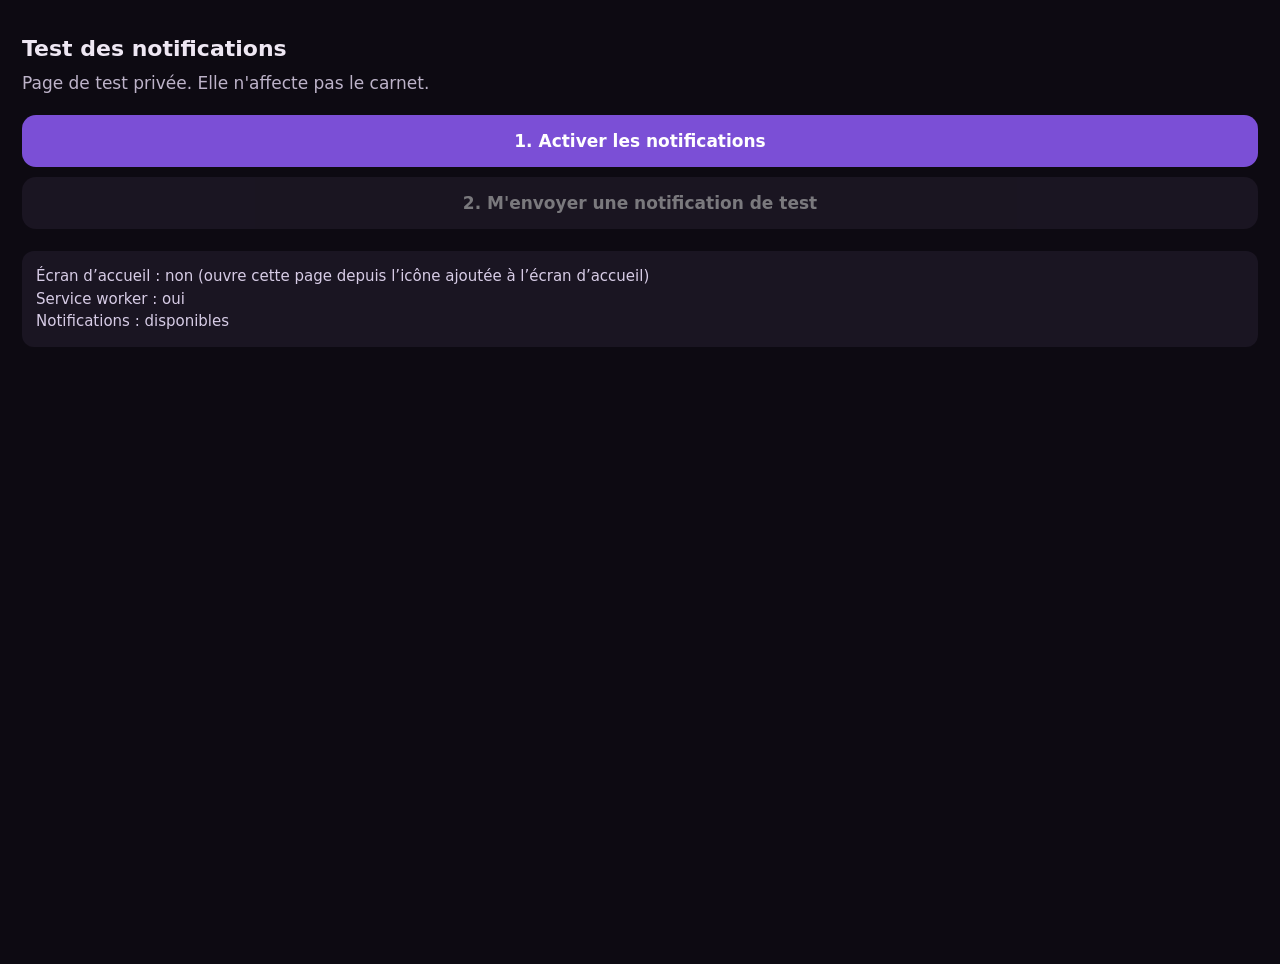
<file: notif-test.html>
<!doctype html>
<html lang="fr">
<head>
<meta charset="utf-8">
<meta name="viewport" content="width=device-width,initial-scale=1,viewport-fit=cover">
<meta name="apple-mobile-web-app-capable" content="yes">
<meta name="apple-mobile-web-app-title" content="Test notif">
<meta name="theme-color" content="#0d0a12">
<link rel="manifest" href="notif-test.webmanifest">
<link rel="apple-touch-icon" href="icon-180.png">
<title>Test notifications</title>
<style>
  :root{color-scheme:dark}
  body{margin:0;min-height:100vh;background:#0d0a12;color:#eee7f3;font:17px/1.5 -apple-system,system-ui,sans-serif;padding:max(24px,env(safe-area-inset-top)) 22px 40px}
  h1{font-size:22px;margin:8px 0 4px}
  p{color:#bdb3c9;margin:6px 0 18px}
  button{display:block;width:100%;padding:16px;margin:10px 0;border:0;border-radius:14px;background:#7b4fd6;color:#fff;font:600 17px/1.2 -apple-system,system-ui,sans-serif}
  button.alt{background:#2a2335}
  button:disabled{opacity:.45}
  #etat{margin-top:22px;padding:14px;border-radius:12px;background:#1a1522;color:#d7cce6;font-size:15px;white-space:pre-wrap;min-height:2.5em}
</style>
</head>
<body>
<h1>Test des notifications</h1>
<p>Page de test privée. Elle n'affecte pas le carnet.</p>
<button id="b1">1. Activer les notifications</button>
<button id="b2" class="alt" disabled>2. M'envoyer une notification de test</button>
<div id="etat">Prêt.</div>
<script>
var API='https://avent-notif.avent-notif.workers.dev';
var KEY='BAPA_9soiS_GTu9KcHTvN5PNM-B5F114gvh-jkEKetKyoLMotWpT9U0cki8Bo0IXncjGNVl9LDtEXkyLd0VY4KI';
function $(i){return document.getElementById(i)}
function log(t){$('etat').textContent=t}
function u8(b64){var p='='.repeat((4-b64.length%4)%4),s=atob((b64+p).replace(/-/g,'+').replace(/_/g,'/')),a=new Uint8Array(s.length);for(var i=0;i<s.length;i++)a[i]=s.charCodeAt(i);return a}
var sub=null;
function standalone(){return window.navigator.standalone===true||(window.matchMedia&&matchMedia('(display-mode: standalone)').matches)}
async function etat0(){
  var l=[];
  l.push('Écran d’accueil : '+(standalone()?'oui':'non (ouvre cette page depuis l’icône ajoutée à l’écran d’accueil)'));
  l.push('Service worker : '+('serviceWorker' in navigator?'oui':'non'));
  l.push('Notifications : '+('PushManager' in window?'disponibles':'indisponibles ici'));
  log(l.join('\n'));
  if('serviceWorker' in navigator&&'PushManager' in window){
    try{var reg=await navigator.serviceWorker.register('sw.js');await navigator.serviceWorker.ready;
      sub=await reg.pushManager.getSubscription();
      if(sub){$('b2').disabled=false;log(l.join('\n')+'\nDéjà activées sur cet appareil.')}
    }catch(e){log(l.join('\n')+'\nErreur : '+e.message)}
  }
}
$('b1').onclick=async function(){
  try{
    log('Demande d’autorisation…');
    var p=await Notification.requestPermission();
    if(p!=='granted'){log('Autorisation refusée ('+p+'). À réactiver dans Réglages > Notifications.');return}
    var reg=await navigator.serviceWorker.ready;
    sub=await reg.pushManager.subscribe({userVisibleOnly:true,applicationServerKey:u8(KEY)});
    var r=await fetch(API+'/subscribe',{method:'POST',headers:{'Content-Type':'application/json'},body:JSON.stringify(sub)});
    var j=await r.json();
    log(j.ok?'Notifications activées sur cet appareil.':'Abonnement non enregistré.');
    $('b2').disabled=!j.ok;
  }catch(e){log('Erreur : '+e.message)}
};
$('b2').onclick=async function(){
  try{
    log('Envoi du test…');
    var r=await fetch(API+'/test',{method:'POST',headers:{'Content-Type':'application/json'},body:JSON.stringify(sub)});
    var j=await r.json();
    log(j.ok?'Envoyé. La notification arrive dans quelques secondes (verrouille l’écran pour mieux la voir).':'Échec de l’envoi (statut '+j.statut+').');
  }catch(e){log('Erreur : '+e.message)}
};
etat0();
</script>
</body>
</html>
</file>
